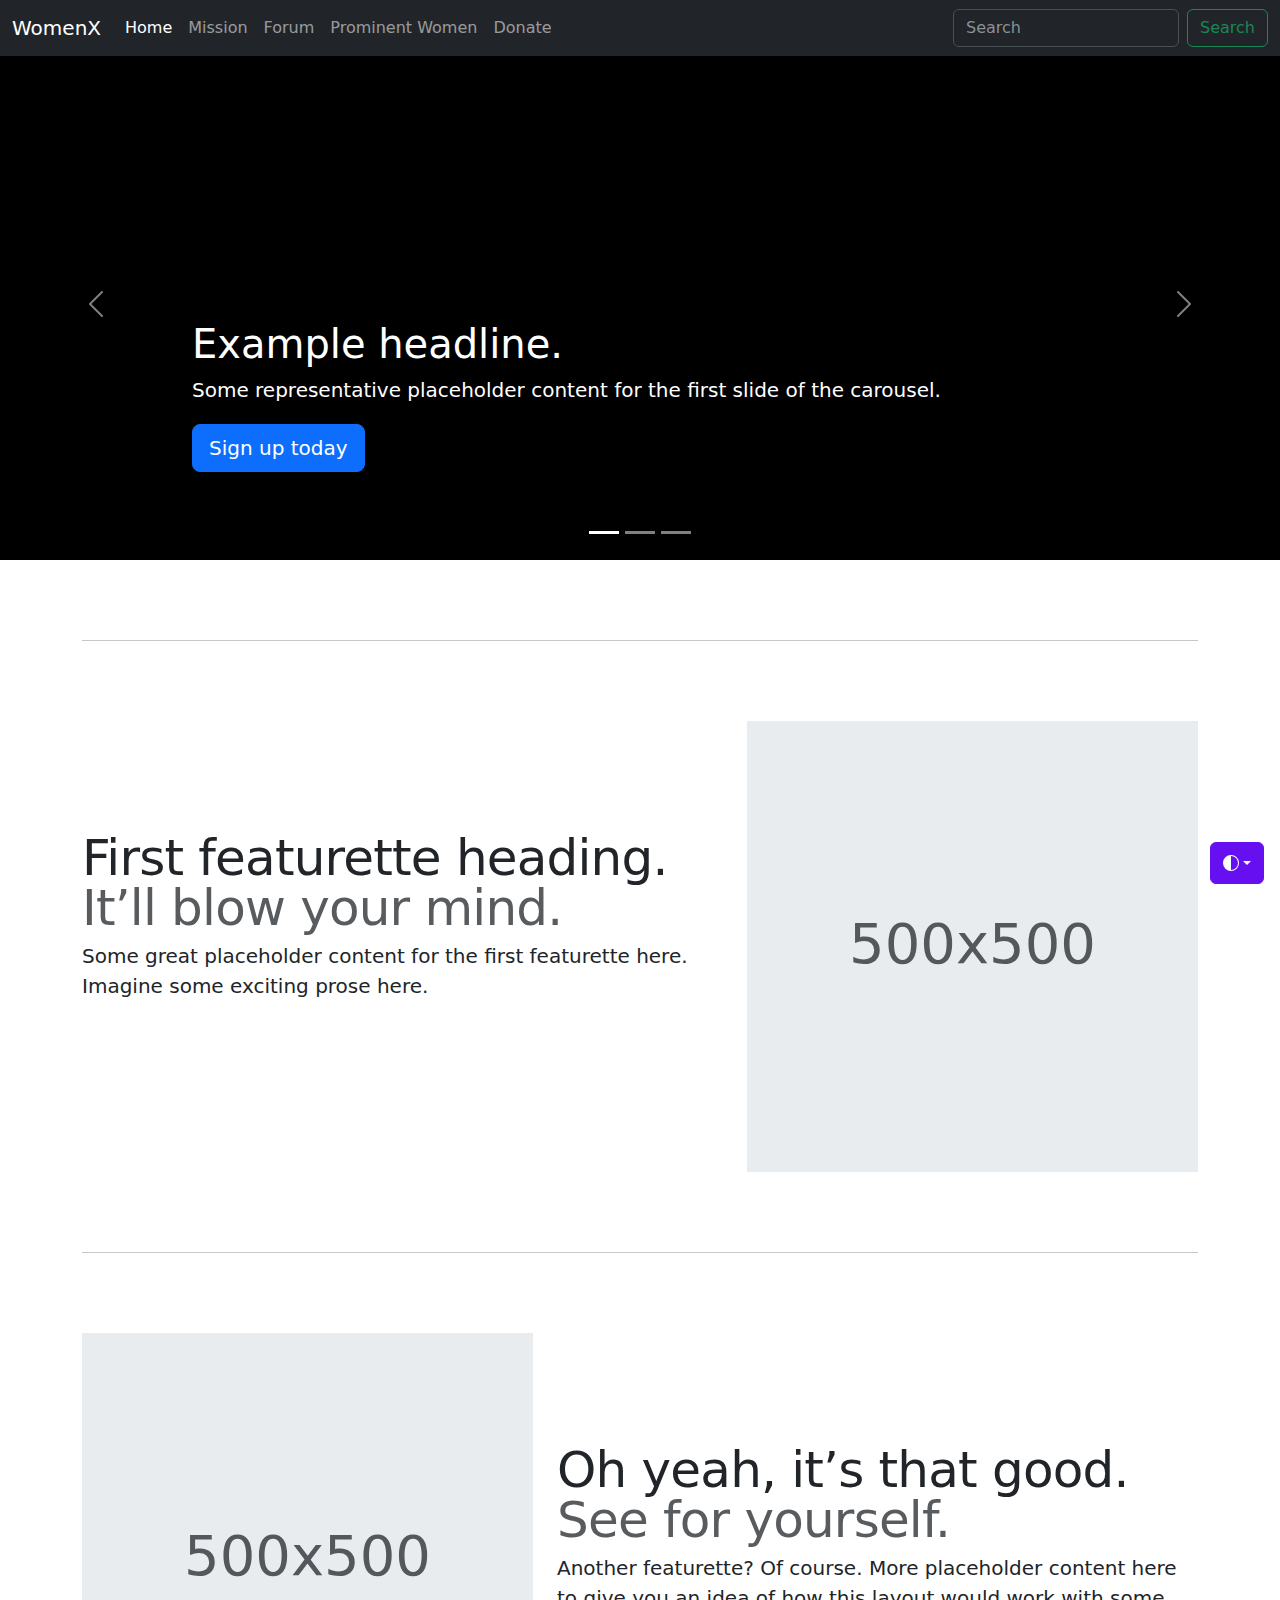
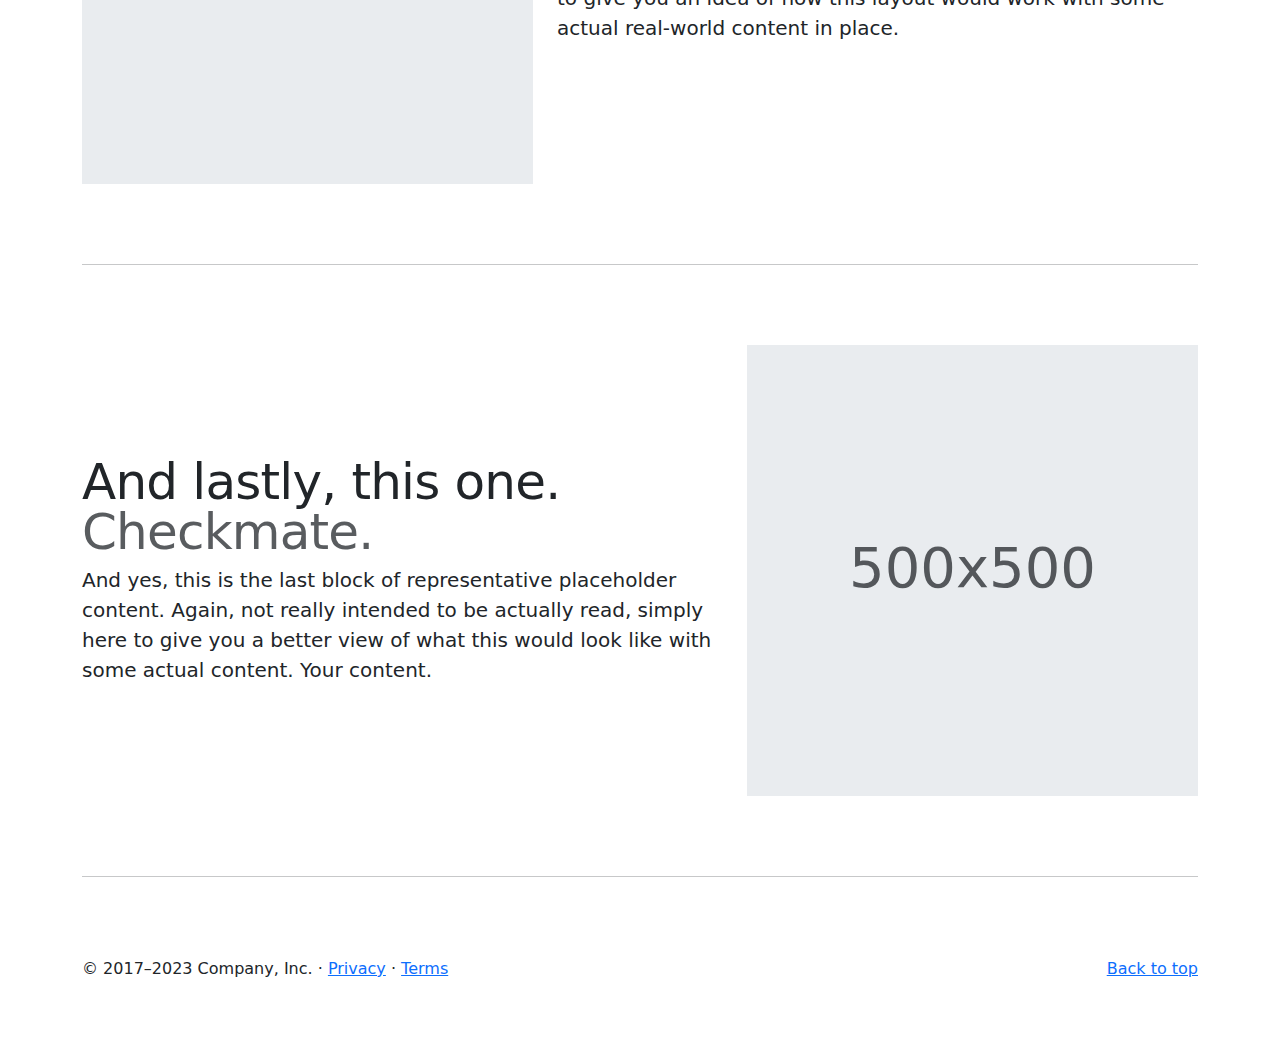
<file: index.html>
<!DOCTYPE html>
<html lang="en">
<head>
    <meta charset="UTF-8">
    <title><!doctype html>
      <html lang="en" data-bs-theme="auto">
      <head><script src="../assets/js/color-modes.js"></script>




      <meta charset="utf-8">
      <meta name="viewport" content="width=device-width, initial-scale=1">
      <meta name="description" content="">
      <meta name="author" content="Mark Otto, Jacob Thornton, and Bootstrap contributors">
      <meta name="generator" content="Hugo 0.111.3">
      <title>WomenX</title>




  <link rel="canonical" href="https://getbootstrap.com/docs/5.3/examples/carousel/">


  <link href="../assets/dist/css/bootstrap.min.css" rel="stylesheet">




  <style>
    .bd-placeholder-img {
      font-size: 1.125rem;
      text-anchor: middle;
      -webkit-user-select: none;
      -moz-user-select: none;
      user-select: none;
    }




    @media (min-width: 768px) {
      .bd-placeholder-img-lg {
        font-size: 3.5rem;
      }
    }




    .b-example-divider {
      width: 100%;
      height: 3rem;
      background-color: rgba(149, 91, 214, 0.5);
      border: solid rgba(0, 0, 0, .15);
      border-width: 1px 0;
      box-shadow: inset 0 .5em 1.5em rgba(149, 91, 214, 0.5), inset 0 .125em .5em rgba(149, 91, 214, 0.5);
    }




    .b-example-vr {
      flex-shrink: 0;
      width: 1.5rem;
      height: 100vh;
    }




    .bi {
      vertical-align: -.125em;
      fill: currentColor;
    }




    .nav-scroller {
      position: relative;
      z-index: 2;
      height: 2.75rem;
      overflow-y: hidden;
    }




    .nav-scroller .nav {
      display: flex;
      flex-wrap: nowrap;
      padding-bottom: 1rem;
      margin-top: -1px;
      overflow-x: auto;
      text-align: center;
      white-space: nowrap;
      -webkit-overflow-scrolling: touch;
    }




    .btn-bd-primary {
      --bd-violet-bg: #6610f2;
      --bd-violet-rgb: 140, 44.062154, 249.437846;




      --bs-btn-font-weight: 600;
      --bs-btn-color: var(--bs-white);
      --bs-btn-bg: var(--bd-violet-bg);
      --bs-btn-border-color: var(--bd-violet-bg);
      --bs-btn-hover-color: var(--bs-white);
      --bs-btn-hover-bg: #6610f2;
      --bs-btn-hover-border-color: #6610f2;
      --bs-btn-focus-shadow-rgb: var(--bd-violet-rgb);
      --bs-btn-active-color: var(--bs-btn-hover-color);
      --bs-btn-active-bg: #5a23c8;
      --bs-btn-active-border-color: #6610f2;
    }
    .bd-mode-toggle {
      z-index: 1500;
    }
  </style>






  <!-- Custom styles for this template -->
  <link href="carousel.css" rel="stylesheet">
</head>
<body>
<svg xmlns="http://www.w3.org/2000/svg" style="display: none;">
  <symbol id="check2" viewBox="0 0 16 16">
    <path d="M13.854 3.646a.5.5 0 0 1 0 .708l-7 7a.5.5 0 0 1-.708 0l-3.5-3.5a.5.5 0 1 1 .708-.708L6.5 10.293l6.646-6.647a.5.5 0 0 1 .708 0z"/>
  </symbol>
  <symbol id="circle-half" viewBox="0 0 16 16">
    <path d="M8 15A7 7 0 1 0 8 1v14zm0 1A8 8 0 1 1 8 0a8 8 0 0 1 0 16z"/>
  </symbol>
  <symbol id="moon-stars-fill" viewBox="0 0 16 16">
    <path d="M6 .278a.768.768 0 0 1 .08.858 7.208 7.208 0 0 0-.878 3.46c0 4.021 3.278 7.277 7.318 7.277.527 0 1.04-.055 1.533-.16a.787.787 0 0 1 .81.316.733.733 0 0 1-.031.893A8.349 8.349 0 0 1 8.344 16C3.734 16 0 12.286 0 7.71 0 4.266 2.114 1.312 5.124.06A.752.752 0 0 1 6 .278z"/>
    <path d="M10.794 3.148a.217.217 0 0 1 .412 0l.387 1.162c.173.518.579.924 1.097 1.097l1.162.387a.217.217 0 0 1 0 .412l-1.162.387a1.734 1.734 0 0 0-1.097 1.097l-.387 1.162a.217.217 0 0 1-.412 0l-.387-1.162A1.734 1.734 0 0 0 9.31 6.593l-1.162-.387a.217.217 0 0 1 0-.412l1.162-.387a1.734 1.734 0 0 0 1.097-1.097l.387-1.162zM13.863.099a.145.145 0 0 1 .274 0l.258.774c.115.346.386.617.732.732l.774.258a.145.145 0 0 1 0 .274l-.774.258a1.156 1.156 0 0 0-.732.732l-.258.774a.145.145 0 0 1-.274 0l-.258-.774a1.156 1.156 0 0 0-.732-.732l-.774-.258a.145.145 0 0 1 0-.274l.774-.258c.346-.115.617-.386.732-.732L13.863.1z"/>
  </symbol>
  <symbol id="sun-fill" viewBox="0 0 16 16">
    <path d="M8 12a4 4 0 1 0 0-8 4 4 0 0 0 0 8zM8 0a.5.5 0 0 1 .5.5v2a.5.5 0 0 1-1 0v-2A.5.5 0 0 1 8 0zm0 13a.5.5 0 0 1 .5.5v2a.5.5 0 0 1-1 0v-2A.5.5 0 0 1 8 13zm8-5a.5.5 0 0 1-.5.5h-2a.5.5 0 0 1 0-1h2a.5.5 0 0 1 .5.5zM3 8a.5.5 0 0 1-.5.5h-2a.5.5 0 0 1 0-1h2A.5.5 0 0 1 3 8zm10.657-5.657a.5.5 0 0 1 0 .707l-1.414 1.415a.5.5 0 1 1-.707-.708l1.414-1.414a.5.5 0 0 1 .707 0zm-9.193 9.193a.5.5 0 0 1 0 .707L3.05 13.657a.5.5 0 0 1-.707-.707l1.414-1.414a.5.5 0 0 1 .707 0zm9.193 2.121a.5.5 0 0 1-.707 0l-1.414-1.414a.5.5 0 0 1 .707-.707l1.414 1.414a.5.5 0 0 1 0 .707zM4.464 4.465a.5.5 0 0 1-.707 0L2.343 3.05a.5.5 0 1 1 .707-.707l1.414 1.414a.5.5 0 0 1 0 .708z"/>
  </symbol>
</svg>




<div class="dropdown position-fixed bottom-0 end-0 mb-3 me-3 bd-mode-toggle">
  <button class="btn btn-bd-primary py-2 dropdown-toggle d-flex align-items-center"
          id="bd-theme"
          type="button"
          aria-expanded="false"
          data-bs-toggle="dropdown"
          aria-label="Toggle theme (auto)">
    <svg class="bi my-1 theme-icon-active" width="1em" height="1em"><use href="#circle-half"></use></svg>
    <span class="visually-hidden" id="bd-theme-text">Toggle theme</span>
  </button>
  <ul class="dropdown-menu dropdown-menu-end shadow" aria-labelledby="bd-theme-text">
    <li>
      <button type="button" class="dropdown-item d-flex align-items-center" data-bs-theme-value="light" aria-pressed="false">
        <svg class="bi me-2 opacity-50 theme-icon" width="1em" height="1em"><use href="#sun-fill"></use></svg>
        Light
        <svg class="bi ms-auto d-none" width="1em" height="1em"><use href="#check2"></use></svg>
      </button>
    </li>
    <li>
      <button type="button" class="dropdown-item d-flex align-items-center" data-bs-theme-value="dark" aria-pressed="false">
        <svg class="bi me-2 opacity-50 theme-icon" width="1em" height="1em"><use href="#moon-stars-fill"></use></svg>
        Dark
        <svg class="bi ms-auto d-none" width="1em" height="1em"><use href="#check2"></use></svg>
      </button>
    </li>
    <li>
      <button type="button" class="dropdown-item d-flex align-items-center active" data-bs-theme-value="auto" aria-pressed="true">
        <svg class="bi me-2 opacity-50 theme-icon" width="1em" height="1em"><use href="#circle-half"></use></svg>
        Auto
        <svg class="bi ms-auto d-none" width="1em" height="1em"><use href="#check2"></use></svg>
      </button>
    </li>
  </ul>
</div>








<header data-bs-theme="dark">
  <nav class="navbar navbar-expand-md navbar-dark fixed-top bg-dark">
    <div class="container-fluid">
      <a class="navbar-brand" href="index.html">WomenX</a>
      <button class="navbar-toggler" type="button" data-bs-toggle="collapse" data-bs-target="#navbarCollapse" aria-controls="navbarCollapse" aria-expanded="false" aria-label="Toggle navigation">
        <span class="navbar-toggler-icon"></span>
      </button>
      <div class="collapse navbar-collapse" id="navbarCollapse">
        <ul class="navbar-nav me-auto mb-2 mb-md-0">
          <li class="nav-item">
            <a class="nav-link active" aria-current="page" href="index.html">Home</a>
          </li>
          <li class="nav-item">
            <a class="nav-link" href="OurMission.html">Mission</a>
          </li>
          <li class="nav-item">
            <a class="nav-link" href="Forum.html">Forum</a>
          </li>
          <li class="nav-item">
            <a class="nav-link" href="Famous.html">Prominent Women</a>
          </li>
          <li class="nav-item">
            <a class="nav-link" href="Donations.html">Donate</a>
          </li>
        </ul>
        <form class="d-flex" role="search">
          <input class="form-control me-2" type="search" placeholder="Search" aria-label="Search">
          <button class="btn btn-outline-success" type="submit">Search</button>
        </form>
      </div>
    </div>
  </nav>
</header>




<main>




  <div id="myCarousel" class="carousel slide" data-bs-ride="carousel">
    <div class="carousel-indicators">
      <button type="button" data-bs-target="#myCarousel" data-bs-slide-to="0" class="active" aria-current="true" aria-label="Slide 1"></button>
      <button type="button" data-bs-target="#myCarousel" data-bs-slide-to="1" aria-label="Slide 2"></button>
      <button type="button" data-bs-target="#myCarousel" data-bs-slide-to="2" aria-label="Slide 3"></button>
    </div>
    <div class="carousel-inner">
      <div class="carousel-item active">
        <svg class="bd-placeholder-img" width="100%" height="100%" xmlns="http://www.w3.org/2000/svg" aria-hidden="true" preserveAspectRatio="xMidYMid slice" focusable="false"><rect width="100%" height="100%" fill="black"/></svg>
        <div class="container">
          <div class="carousel-caption text-start">
            <h1>Example headline.</h1>
            <p>Some representative placeholder content for the first slide of the carousel.</p>
            <p><a class="btn btn-lg btn-primary" href="#">Sign up today</a></p>
          </div>
        </div>
      </div>
      <div class="carousel-item">
        <svg class="bd-placeholder-img" width="100%" height="100%" xmlns="http://www.w3.org/2000/svg" aria-hidden="true" preserveAspectRatio="xMidYMid slice" focusable="false"><rect width="100%" height="100%" fill="purple"/></svg>
        <div class="container">
          <div class="carousel-caption">
            <h1>Another example headline.</h1>
            <p>Some representative placeholder content for the second slide of the carousel.</p>
            <p><a class="btn btn-lg btn-primary" href="#">Learn more</a></p>
          </div>
        </div>
      </div>
      <div class="carousel-item">
        <svg class="bd-placeholder-img" width="100%" height="100%" xmlns="http://www.w3.org/2000/svg" aria-hidden="true" preserveAspectRatio="xMidYMid slice" focusable="false"><rect width="100%" height="100%" fill="#6A1CB4"/></svg>
        <div class="container">
          <div class="carousel-caption text-end">
            <h1>One more for good measure.</h1>
            <p>Some representative placeholder content for the third slide of this carousel.</p>
            <p><a class="btn btn-lg btn-primary" href="#">Browse gallery</a></p>
          </div>
        </div>
      </div>
    </div>
    <button class="carousel-control-prev" type="button" data-bs-target="#myCarousel" data-bs-slide="prev">
      <span class="carousel-control-prev-icon" aria-hidden="true"></span>
      <span class="visually-hidden">Previous</span>
    </button>
    <button class="carousel-control-next" type="button" data-bs-target="#myCarousel" data-bs-slide="next">
      <span class="carousel-control-next-icon" aria-hidden="true"></span>
      <span class="visually-hidden">Next</span>
    </button>
  </div>








  <!-- Marketing messaging and featurettes
  ================================================== -->
  <!-- Wrap the rest of the page in another container to center all the content. -->




  <div class="container marketing">




    <!-- Three columns of text below the carousel -->








    <!-- START THE FEATURETTES -->




    <hr class="featurette-divider">




    <div class="row featurette">
      <div class="col-md-7">
        <h2 class="featurette-heading fw-normal lh-1">First featurette heading. <span class="text-body-secondary">It’ll blow your mind.</span></h2>
        <p class="lead">Some great placeholder content for the first featurette here. Imagine some exciting prose here.</p>
      </div>
      <div class="col-md-5">
        <svg class="bd-placeholder-img bd-placeholder-img-lg featurette-image img-fluid mx-auto" width="500" height="500" xmlns="http://www.w3.org/2000/svg" role="img" aria-label="Placeholder: 500x500" preserveAspectRatio="xMidYMid slice" focusable="false"><title>Placeholder</title><rect width="100%" height="100%" fill="var(--bs-secondary-bg)"/><text x="50%" y="50%" fill="var(--bs-secondary-color)" dy=".3em">500x500</text></svg>
      </div>
    </div>




    <hr class="featurette-divider">




    <div class="row featurette">
      <div class="col-md-7 order-md-2">
        <h2 class="featurette-heading fw-normal lh-1">Oh yeah, it’s that good. <span class="text-body-secondary">See for yourself.</span></h2>
        <p class="lead">Another featurette? Of course. More placeholder content here to give you an idea of how this layout would work with some actual real-world content in place.</p>
      </div>
      <div class="col-md-5 order-md-1">
        <svg class="bd-placeholder-img bd-placeholder-img-lg featurette-image img-fluid mx-auto" width="500" height="500" xmlns="http://www.w3.org/2000/svg" role="img" aria-label="Placeholder: 500x500" preserveAspectRatio="xMidYMid slice" focusable="false"><title>Placeholder</title><rect width="100%" height="100%" fill="var(--bs-secondary-bg)"/><text x="50%" y="50%" fill="var(--bs-secondary-color)" dy=".3em">500x500</text></svg>
      </div>
    </div>




    <hr class="featurette-divider">




    <div class="row featurette">
      <div class="col-md-7">
        <h2 class="featurette-heading fw-normal lh-1">And lastly, this one. <span class="text-body-secondary">Checkmate.</span></h2>
        <p class="lead">And yes, this is the last block of representative placeholder content. Again, not really intended to be actually read, simply here to give you a better view of what this would look like with some actual content. Your content.</p>
      </div>
      <div class="col-md-5">
        <svg class="bd-placeholder-img bd-placeholder-img-lg featurette-image img-fluid mx-auto" width="500" height="500" xmlns="http://www.w3.org/2000/svg" role="img" aria-label="Placeholder: 500x500" preserveAspectRatio="xMidYMid slice" focusable="false"><title>Placeholder</title><rect width="100%" height="100%" fill="var(--bs-secondary-bg)"/><text x="50%" y="50%" fill="var(--bs-secondary-color)" dy=".3em">500x500</text></svg>
      </div>
    </div>




    <hr class="featurette-divider">




    <!-- /END THE FEATURETTES -->




  </div><!-- /.container -->








  <!-- FOOTER -->
  <footer class="container">
    <p class="float-end"><a href="#">Back to top</a></p>
    <p>&copy; 2017–2023 Company, Inc. &middot; <a href="#">Privacy</a> &middot; <a href="#">Terms</a></p>
  </footer>
</main>








<script src="../assets/dist/js/bootstrap.bundle.min.js"></script>






</body>
</html>



</title>
</head>
<body>

</body>
</html>
</file>
<file: carousel.css>
/* GLOBAL STYLES
-------------------------------------------------- */
/* Padding below the footer and lighter body text */




body {
padding-top: 3rem;
padding-bottom: 3rem;
color: rgb(var(--bs-tertiary-color-rgb));
}








/* CUSTOMIZE THE CAROUSEL
-------------------------------------------------- */




/* Carousel base class */
.carousel {
margin-bottom: 4rem;
}
/* Since positioning the image, we need to help out the caption */
.carousel-caption {
bottom: 3rem;
z-index: 10;
}




/* Declare heights because of positioning of img element */
.carousel-item {
height: 32rem;
}












/* MARKETING CONTENT
-------------------------------------------------- */




/* Center align the text within the three columns below the carousel */
.marketing .col-lg-4 {
margin-bottom: 1.5rem;
text-align: center;
}
/* rtl:begin:ignore */
.marketing .col-lg-4 p {
margin-right: .75rem;
margin-left: .75rem;
}
/* rtl:end:ignore */








/* Featurettes
------------------------- */




.featurette-divider {
margin: 5rem 0; /* Space out the Bootstrap <hr> more */
}




/* Thin out the marketing headings */
/* rtl:begin:remove */
.featurette-heading {
letter-spacing: -.05rem;
}




/* rtl:end:remove */




/* RESPONSIVE CSS
-------------------------------------------------- */




@media (min-width: 40em) {
/* Bump up size of carousel content */
.carousel-caption p {
  margin-bottom: 1.25rem;
  font-size: 1.25rem;
  line-height: 1.4;
}




.featurette-heading {
  font-size: 50px;
}
}




@media (min-width: 62em) {
.featurette-heading {
  margin-top: 7rem;
}
}
/* GLOBAL STYLES
-------------------------------------------------- */
/* Padding below the footer and lighter body text */




body {
padding-top: 3rem;
padding-bottom: 3rem;
color: rgb(var(--bs-tertiary-color-rgb));
}








/* CUSTOMIZE THE CAROUSEL
-------------------------------------------------- */




/* Carousel base class */
.carousel {
margin-bottom: 4rem;
}
/* Since positioning the image, we need to help out the caption */
.carousel-caption {
bottom: 3rem;
z-index: 10;
}




/* Declare heights because of positioning of img element */
.carousel-item {
height: 32rem;
}












/* MARKETING CONTENT
-------------------------------------------------- */




/* Center align the text within the three columns below the carousel */
.marketing .col-lg-4 {
margin-bottom: 1.5rem;
text-align: center;
}
/* rtl:begin:ignore */
.marketing .col-lg-4 p {
margin-right: .75rem;
margin-left: .75rem;
}
/* rtl:end:ignore */








/* Featurettes
------------------------- */




.featurette-divider {
margin: 5rem 0; /* Space out the Bootstrap <hr> more */
}




/* Thin out the marketing headings */
/* rtl:begin:remove */
.featurette-heading {
letter-spacing: -.05rem;
}




/* rtl:end:remove */




/* RESPONSIVE CSS
-------------------------------------------------- */




@media (min-width: 40em) {
/* Bump up size of carousel content */
.carousel-caption p {
  margin-bottom: 1.25rem;
  font-size: 1.25rem;
  line-height: 1.4;
}




.featurette-heading {
  font-size: 50px;
}
}




@media (min-width: 62em) {
.featurette-heading {
  margin-top: 7rem;
}
}
</file>
